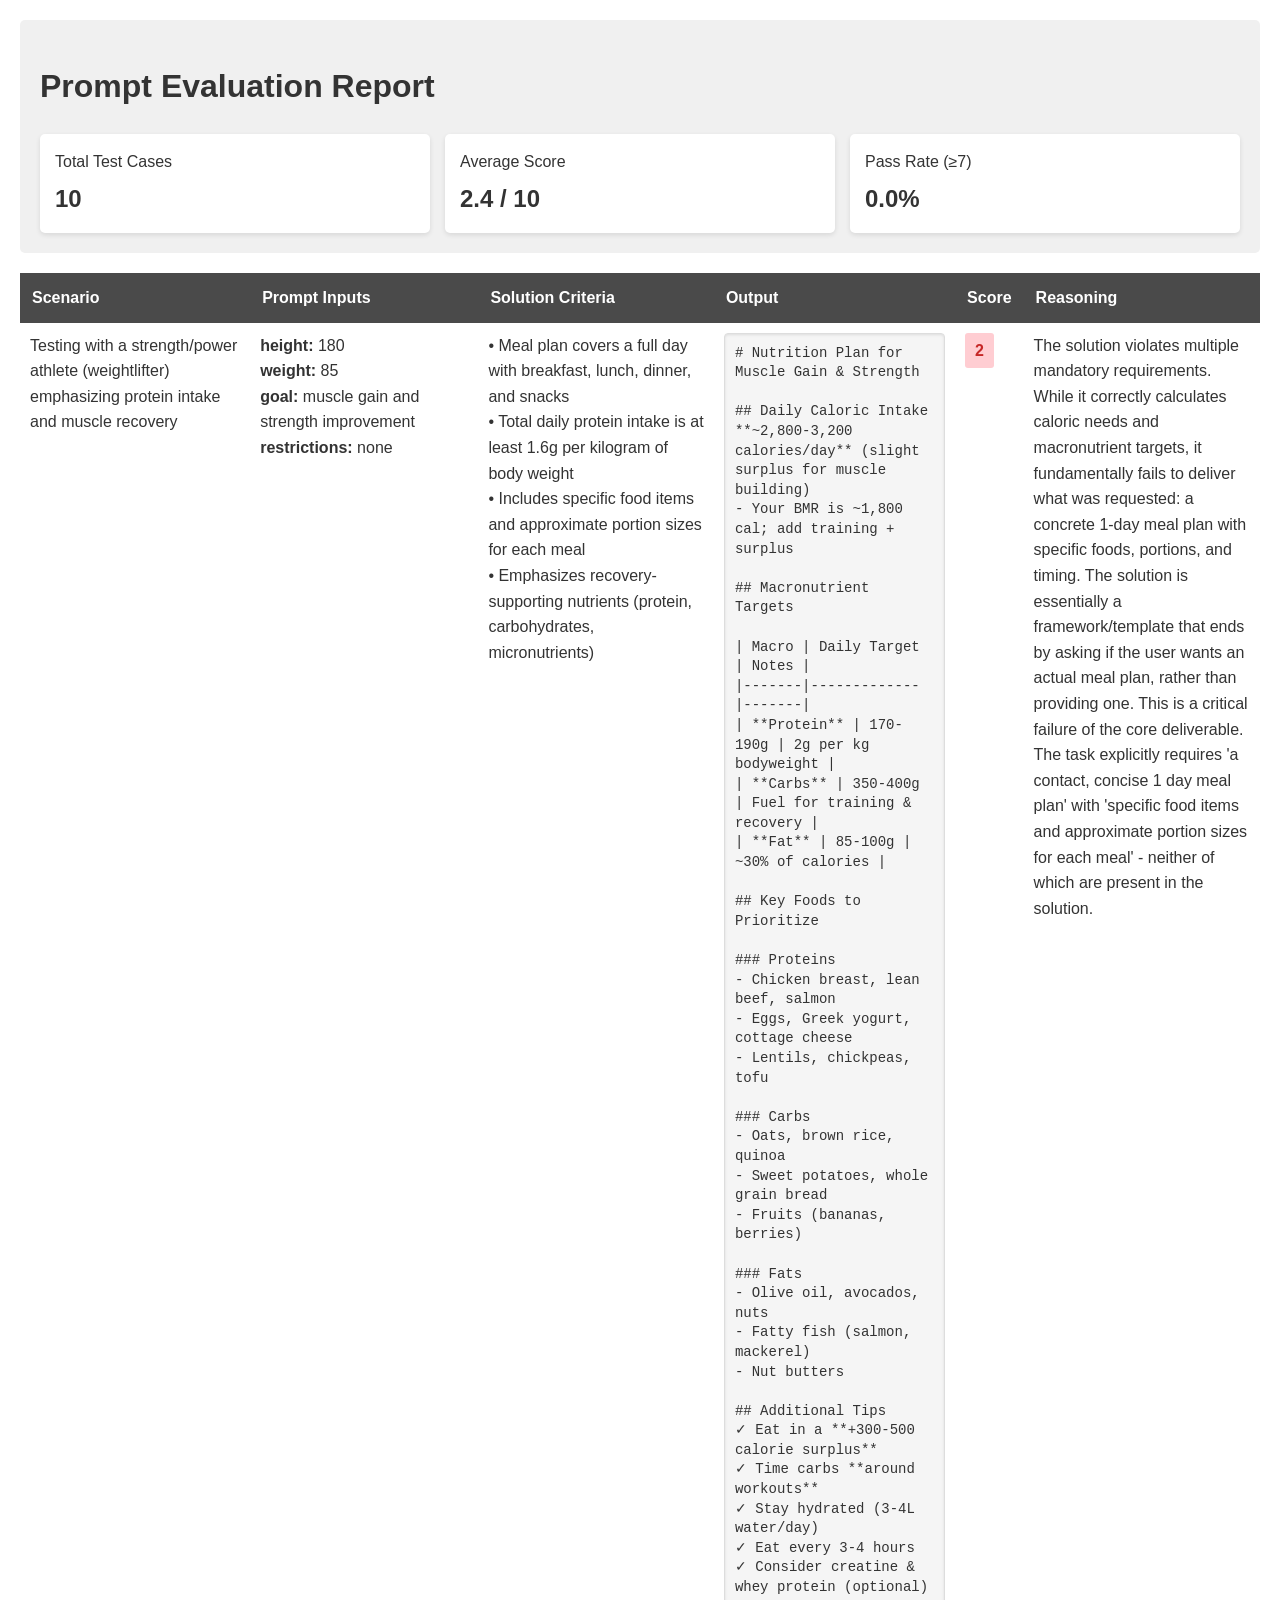
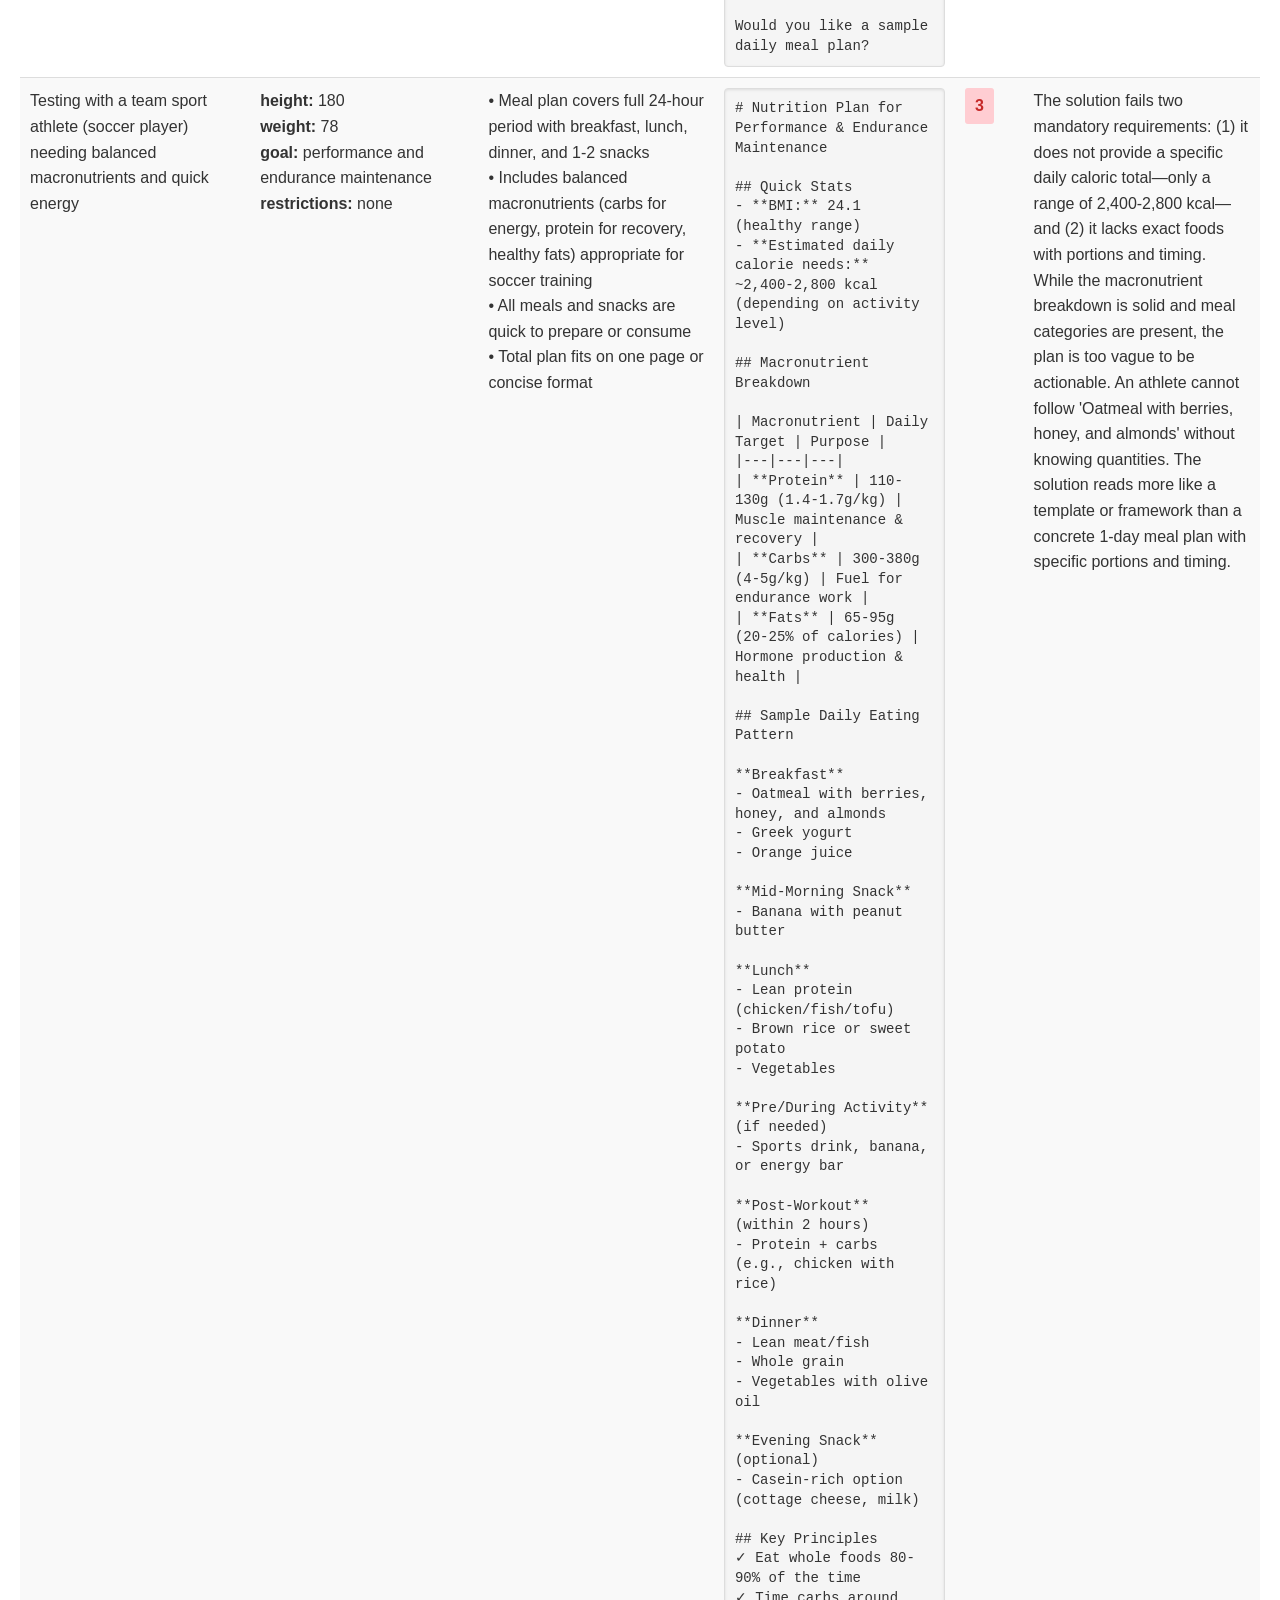
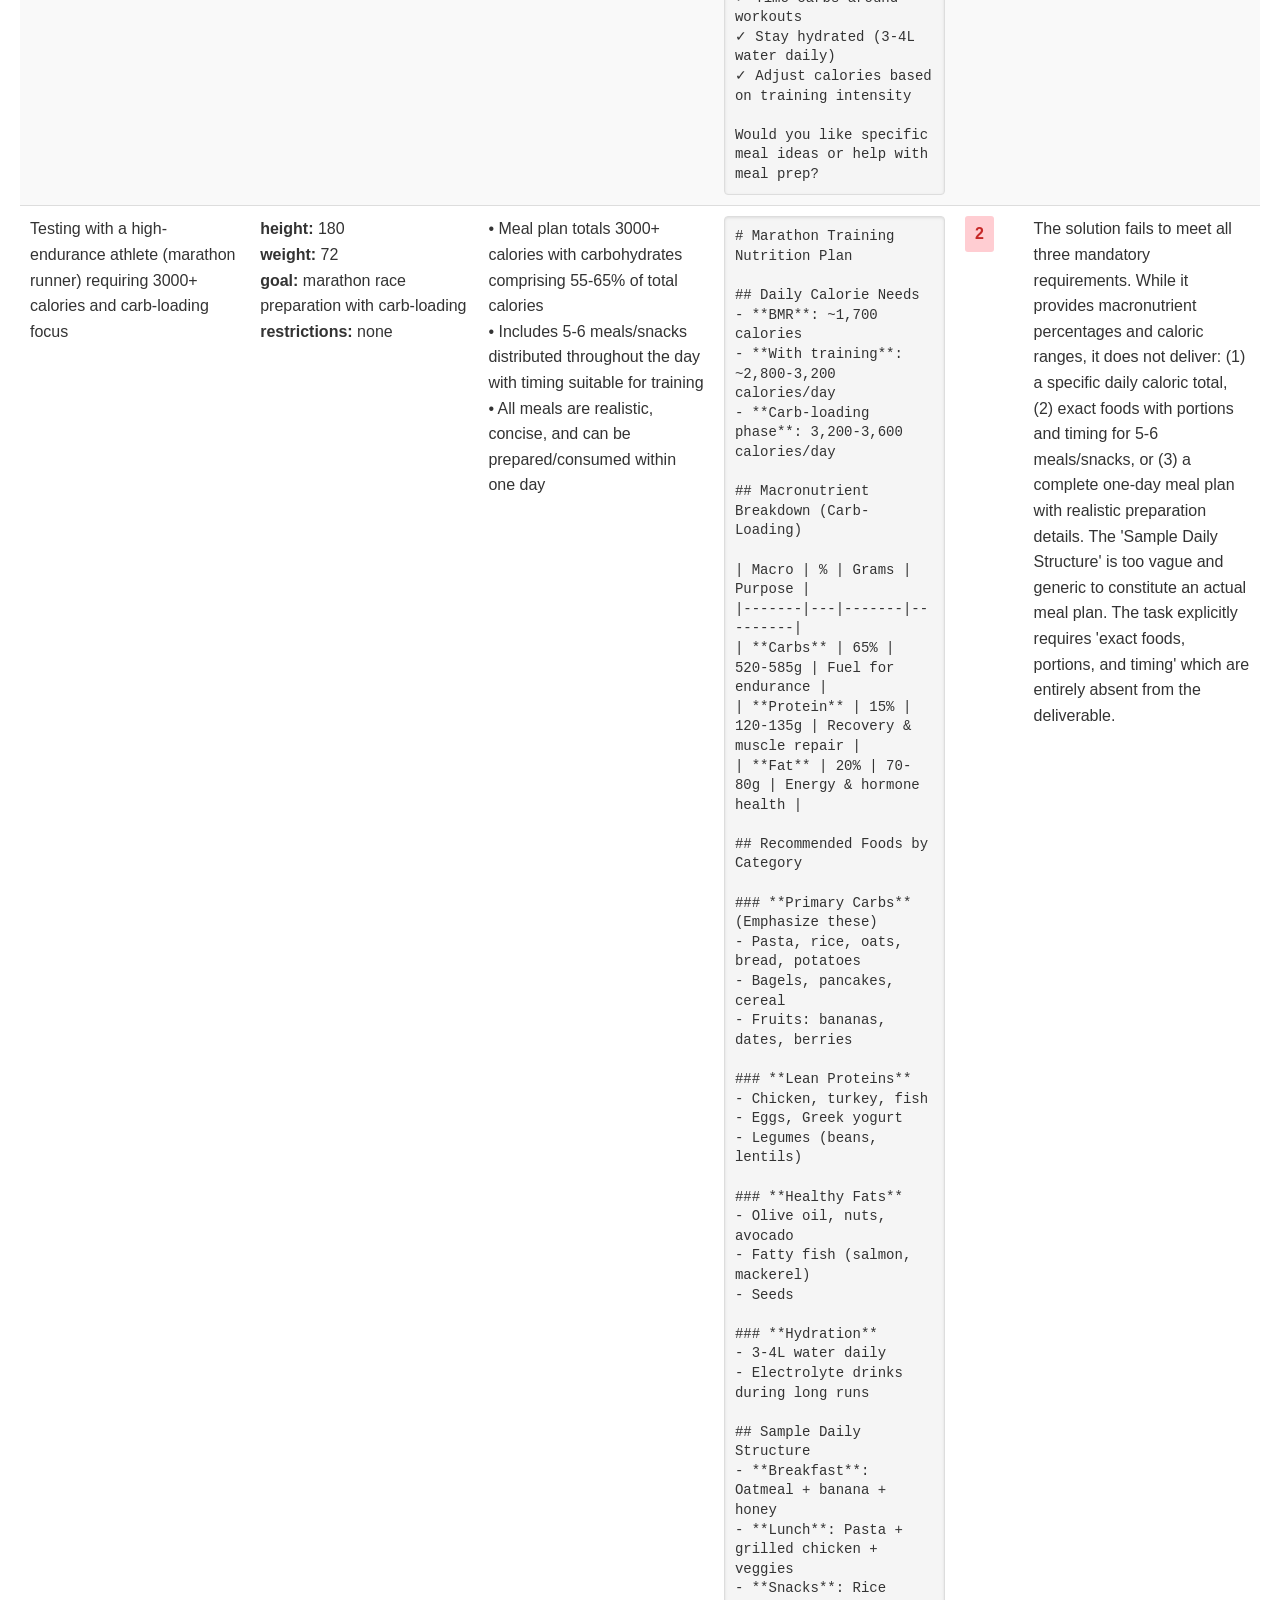
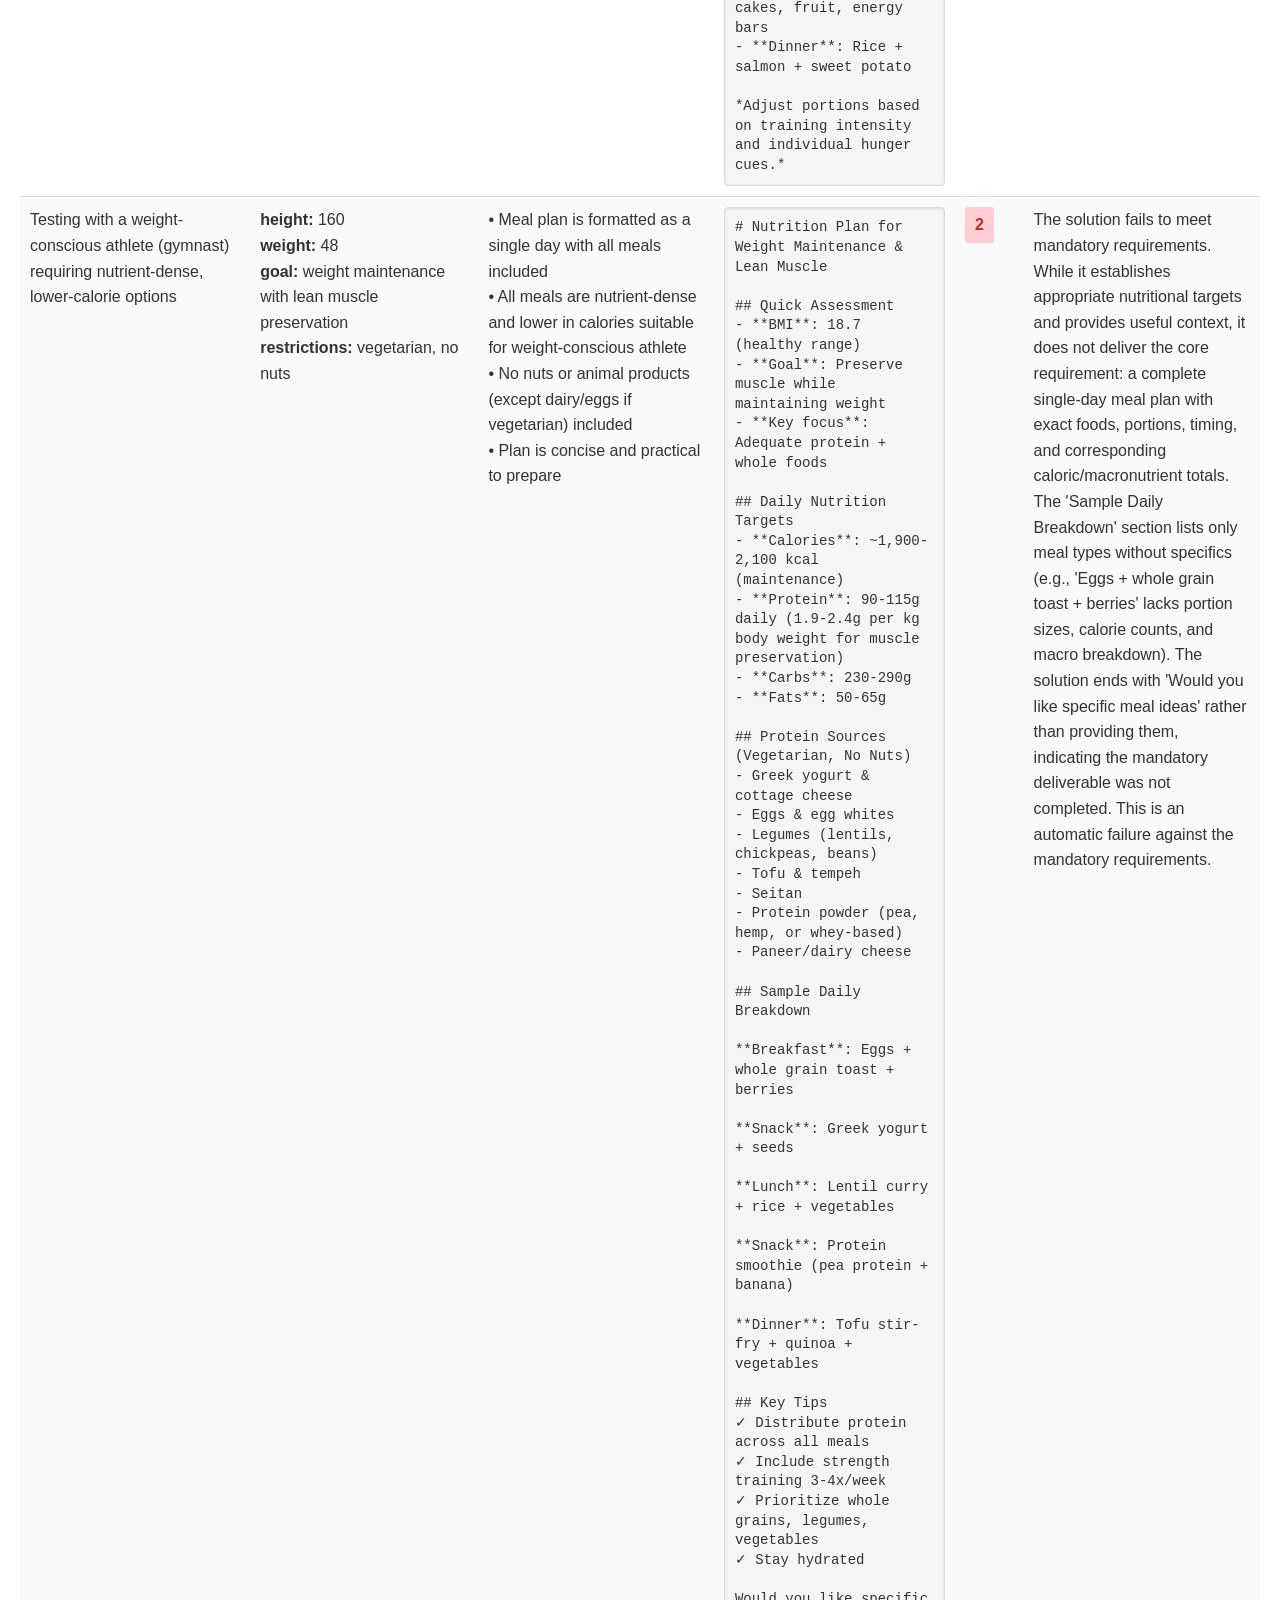
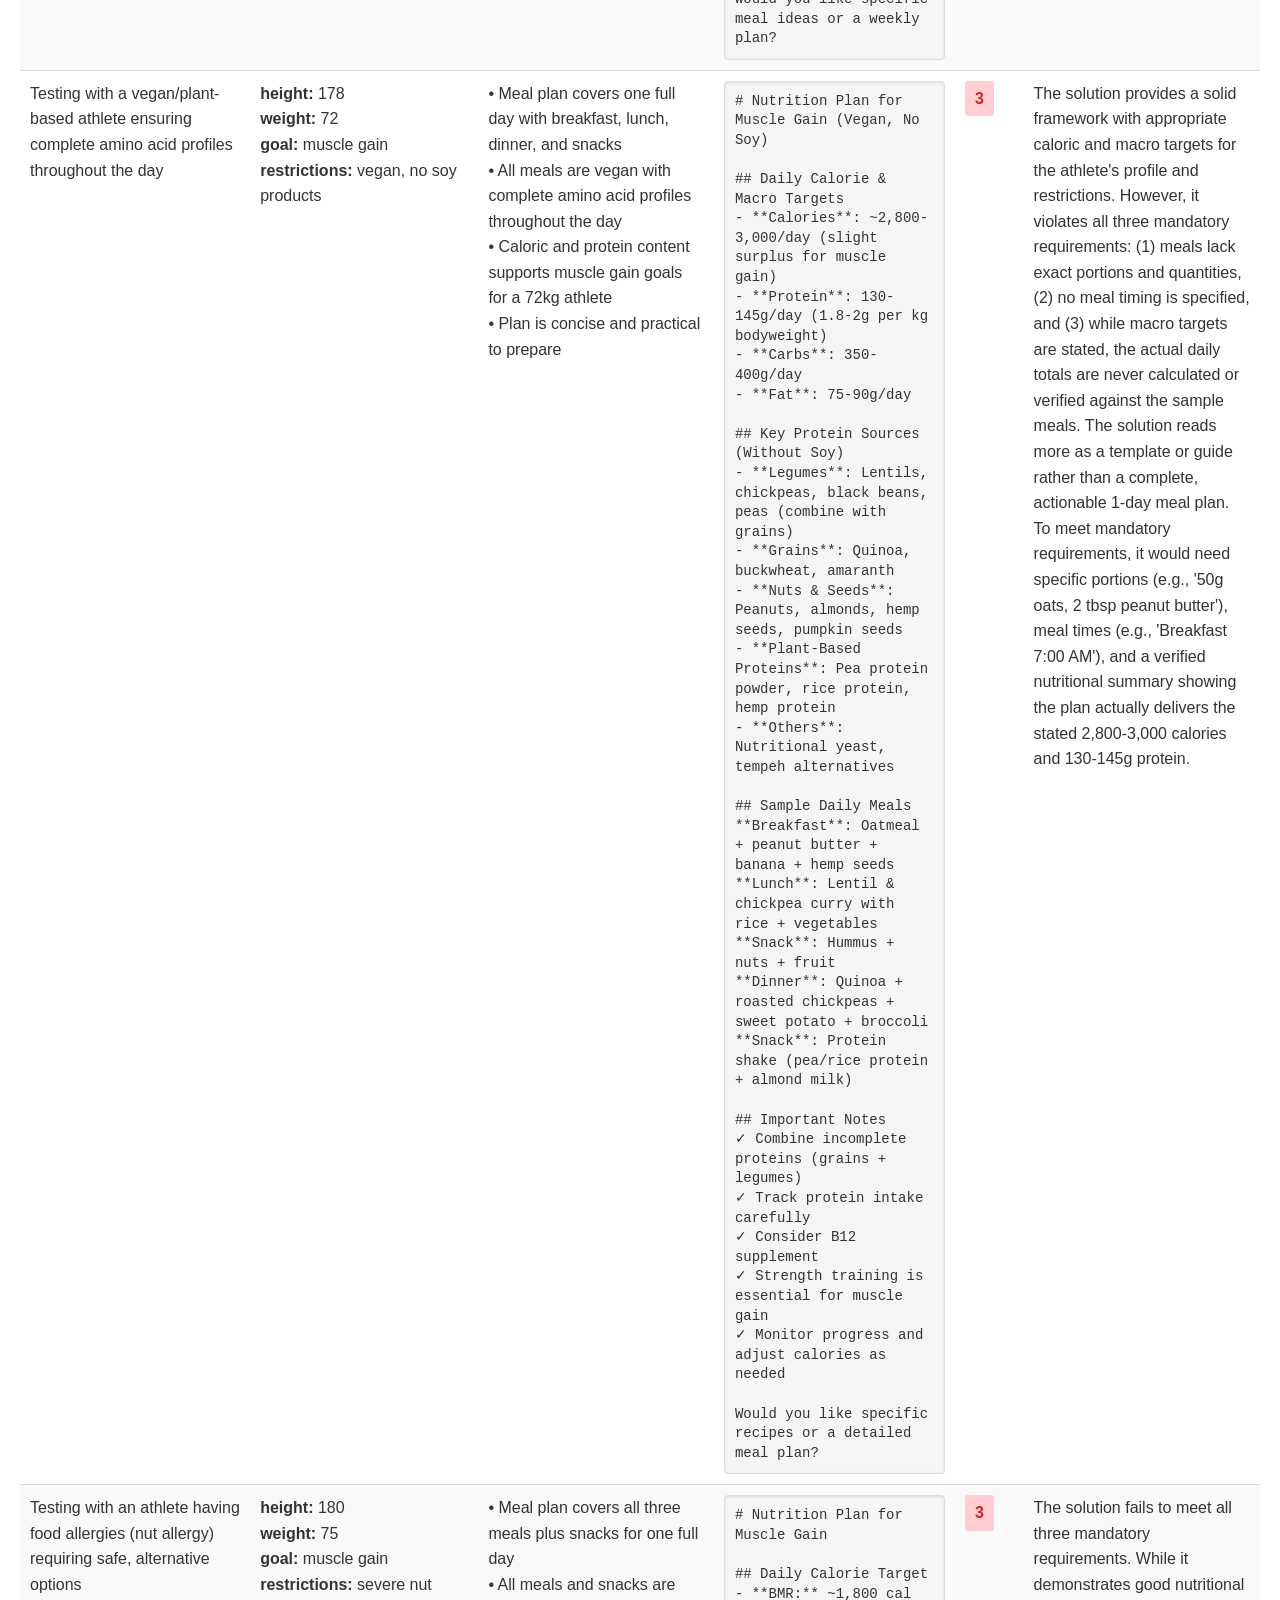
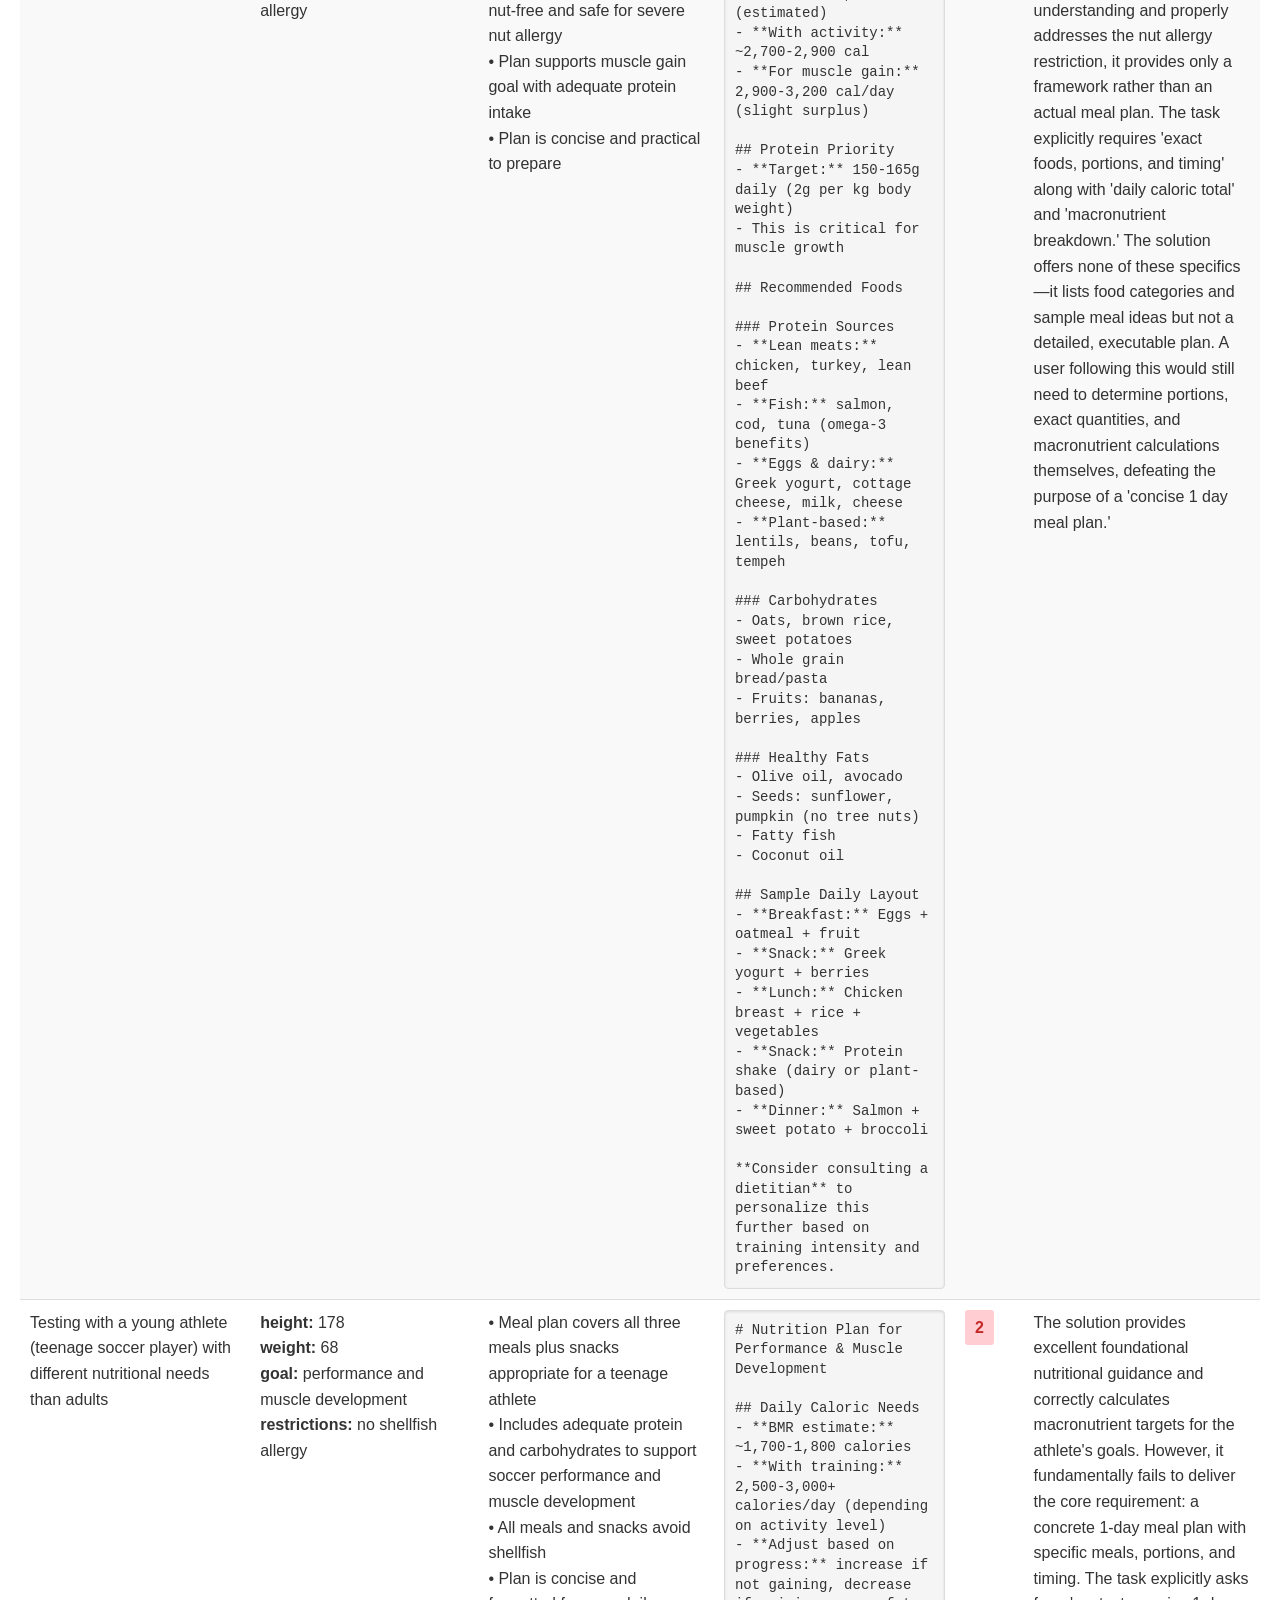
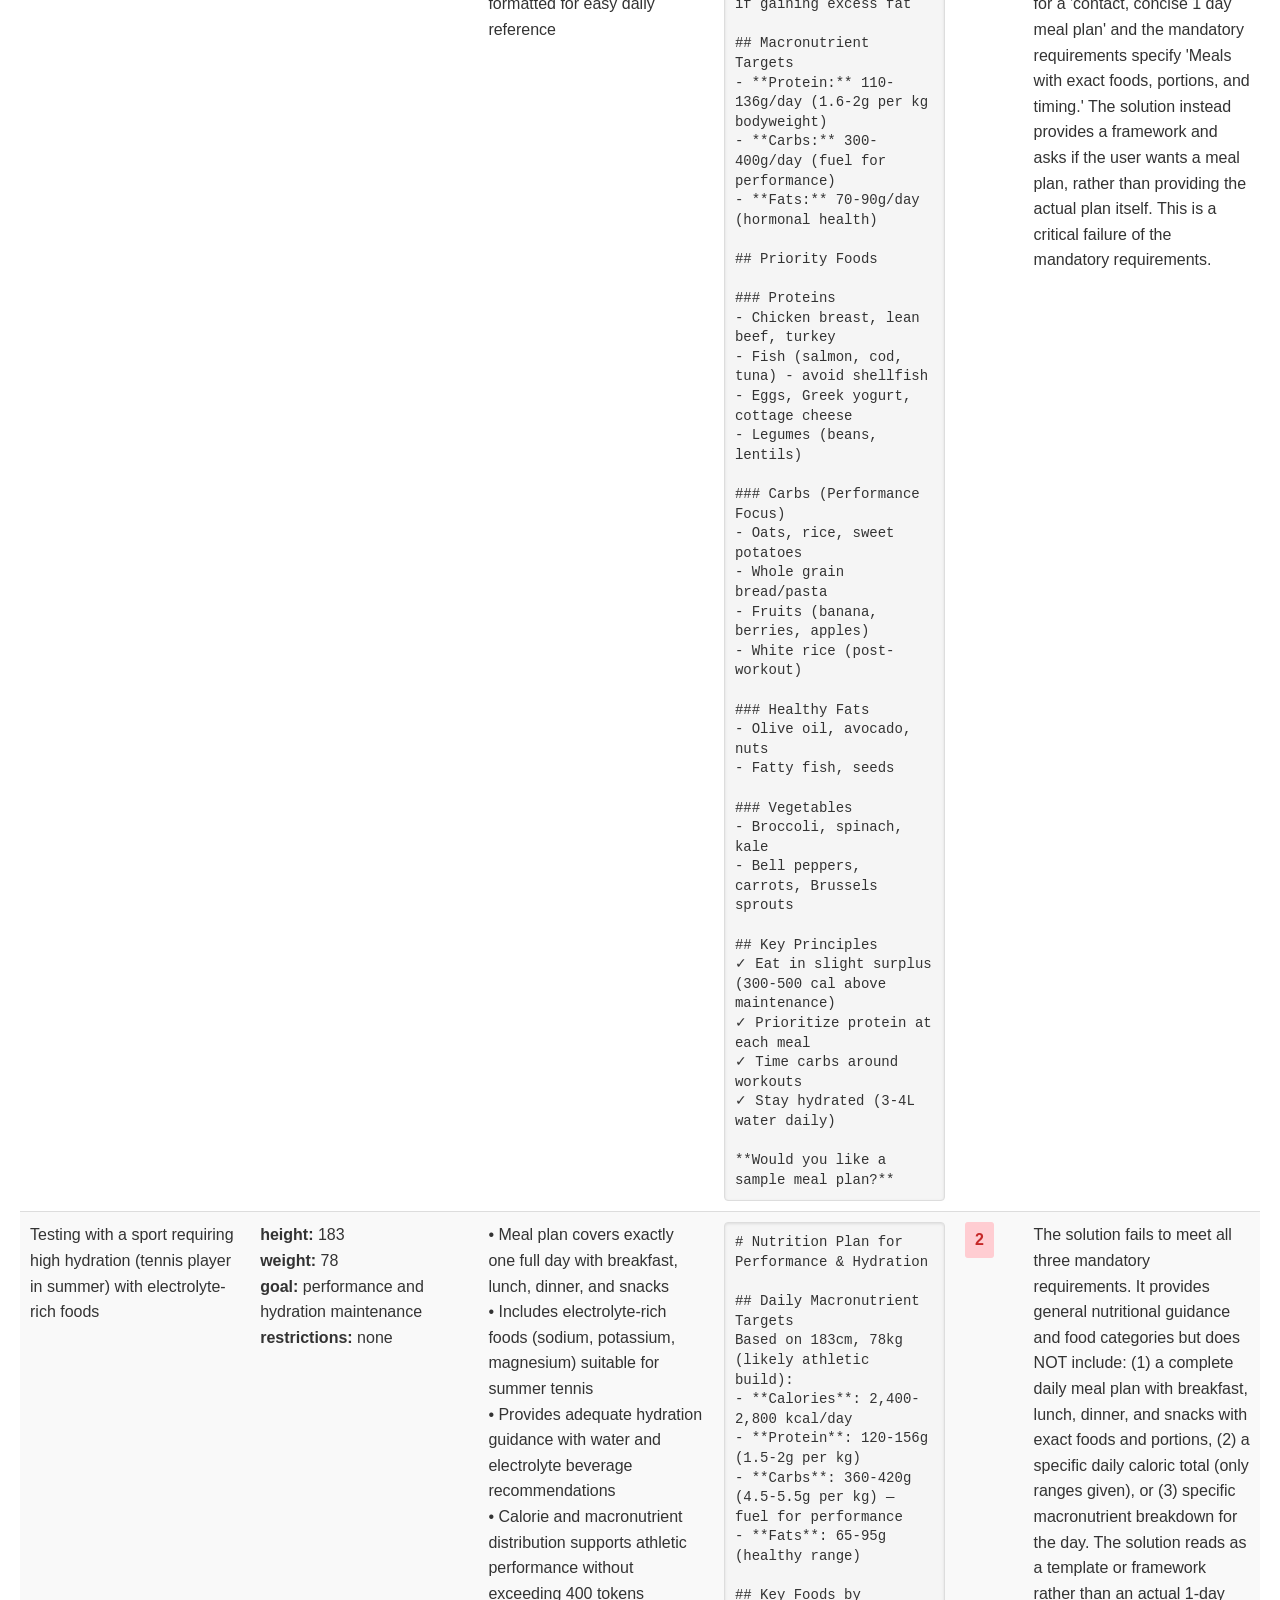
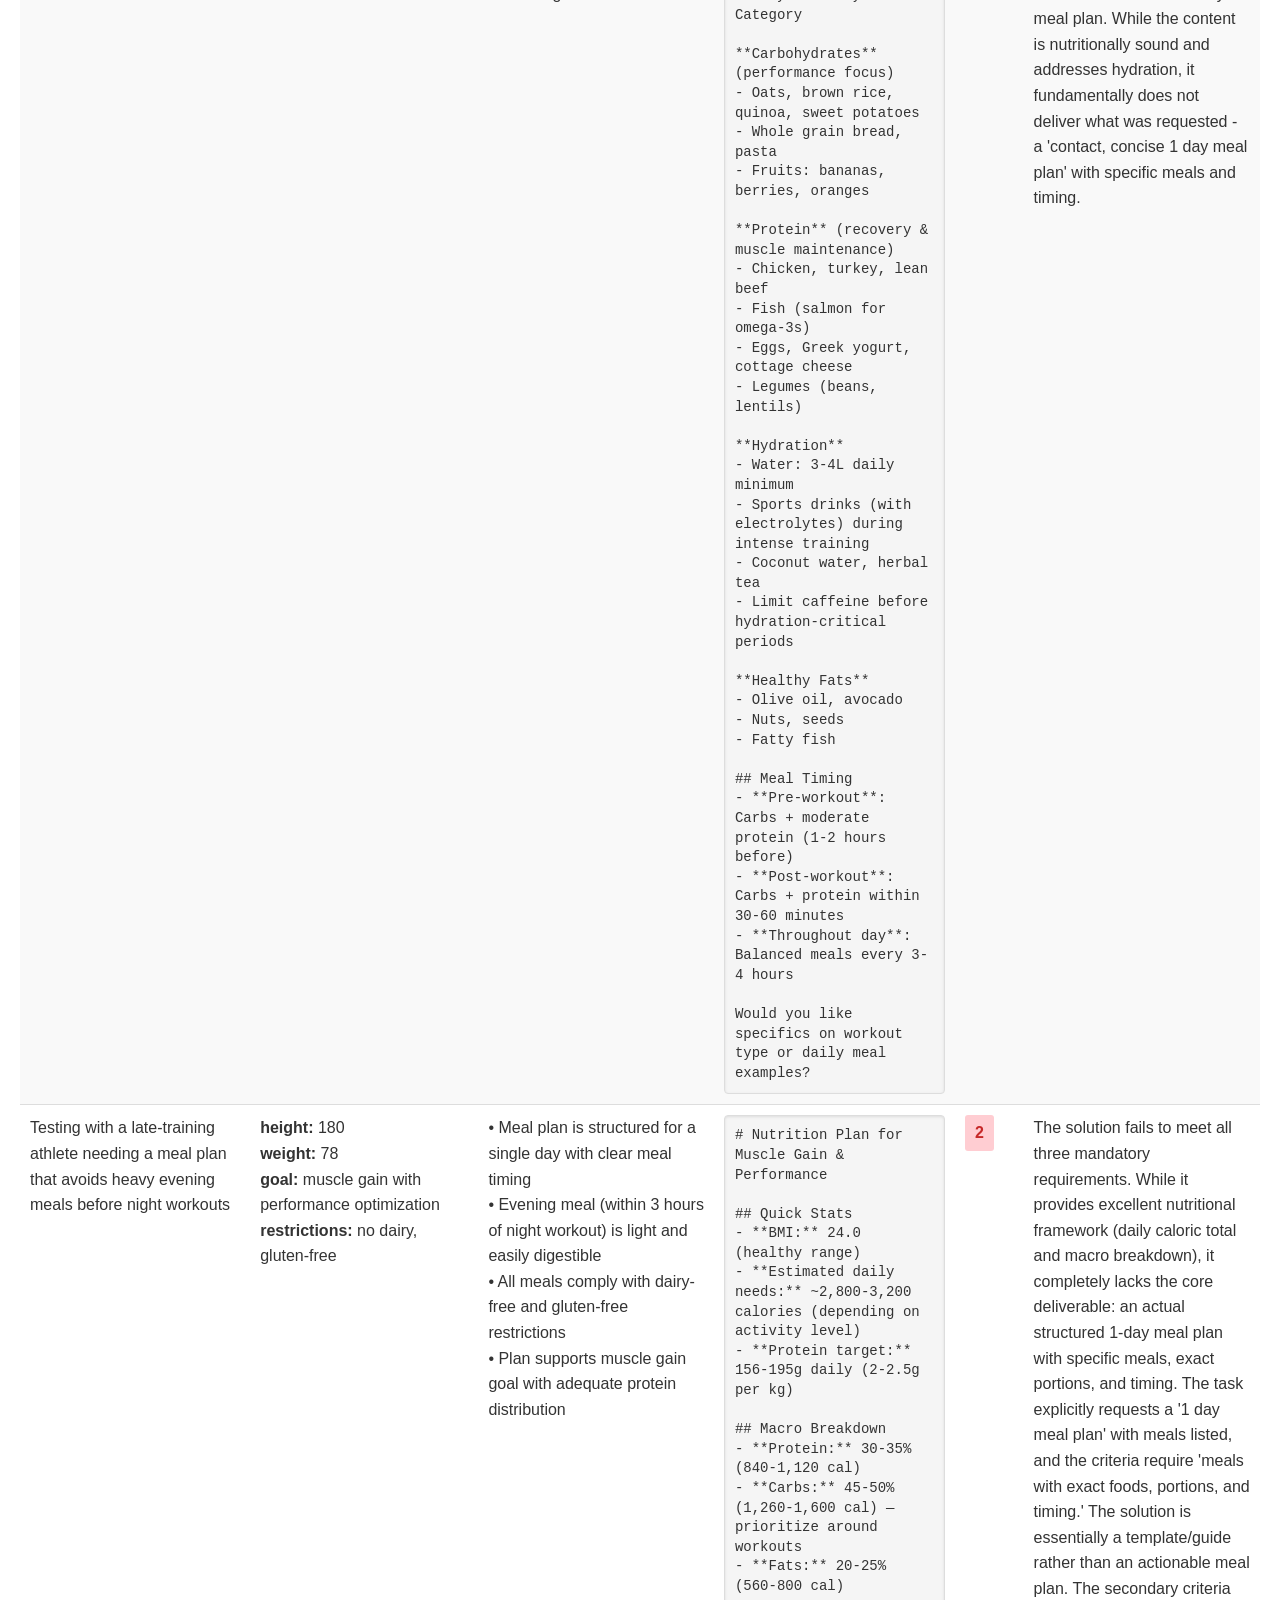
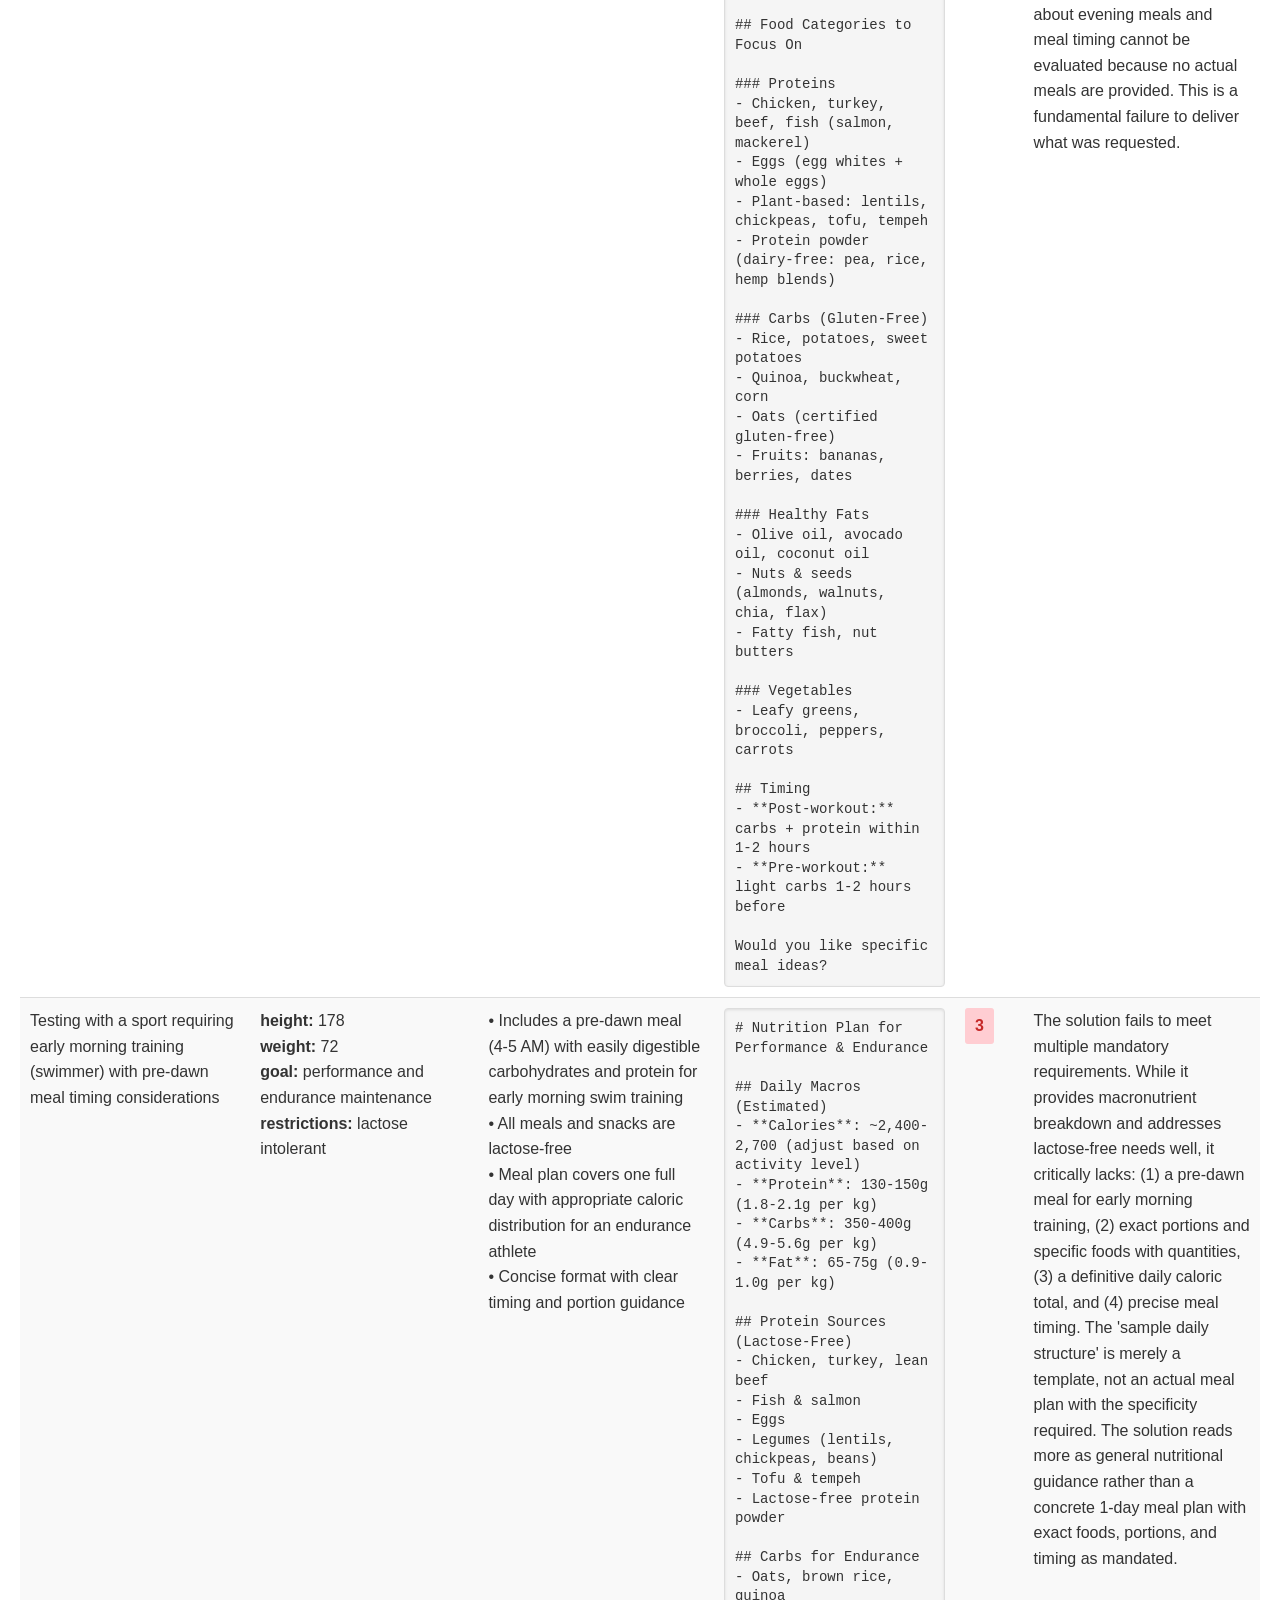
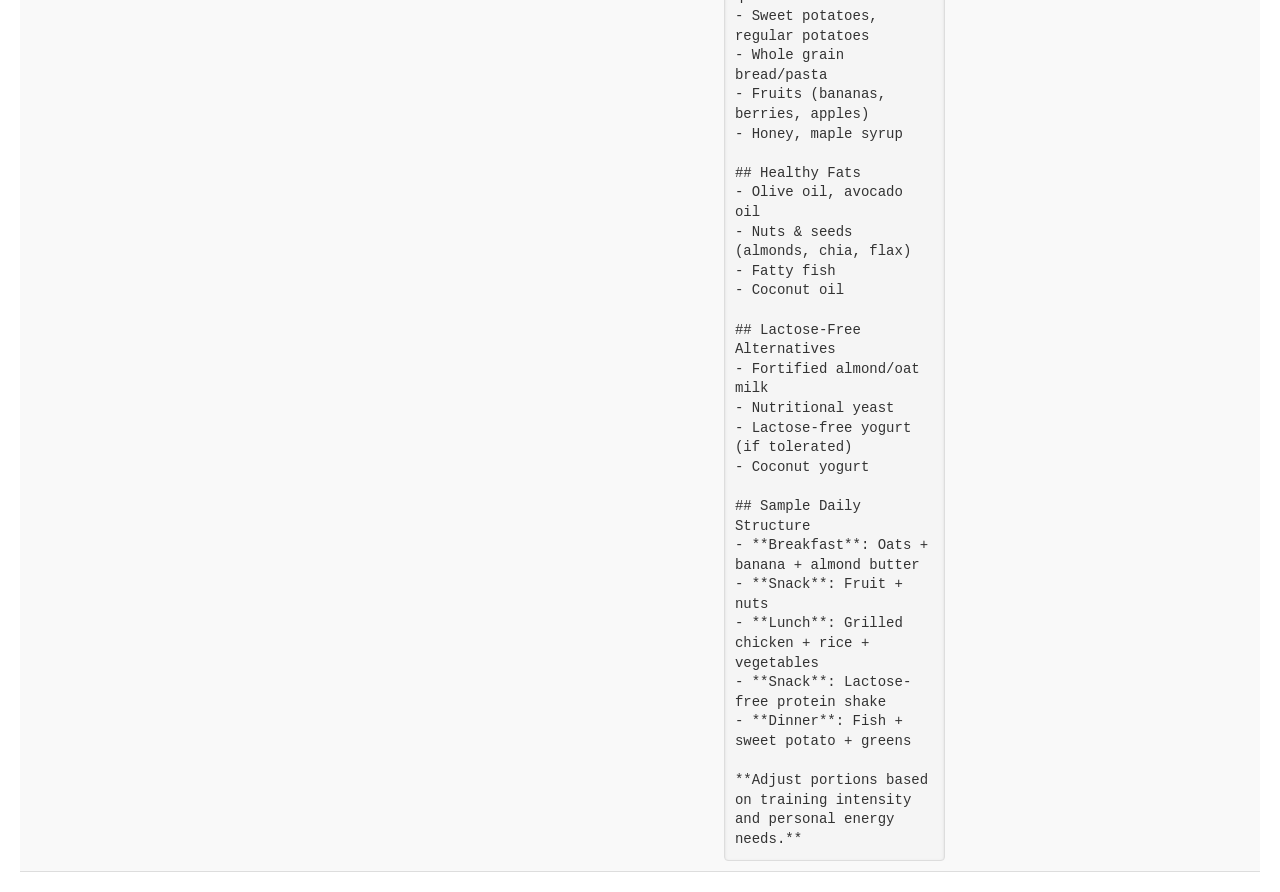
<file: 4.Prompt_engineering/output.html>
<!DOCTYPE html>
    <html lang="en">
    <head>
        <meta charset="UTF-8">
        <meta name="viewport" content="width=device-width, initial-scale=1.0">
        <title>Prompt Evaluation Report</title>
        <style>
            body {
                font-family: Arial, sans-serif;
                line-height: 1.6;
                margin: 0;
                padding: 20px;
                color: #333;
            }
            .header {
                background-color: #f0f0f0;
                padding: 20px;
                border-radius: 5px;
                margin-bottom: 20px;
            }
            .summary-stats {
                display: flex;
                justify-content: space-between;
                flex-wrap: wrap;
                gap: 10px;
            }
            .stat-box {
                background-color: #fff;
                border-radius: 5px;
                padding: 15px;
                box-shadow: 0 2px 5px rgba(0,0,0,0.1);
                flex-basis: 30%;
                min-width: 200px;
            }
            .stat-value {
                font-size: 24px;
                font-weight: bold;
                margin-top: 5px;
            }
            table {
                width: 100%;
                border-collapse: collapse;
                margin-top: 20px;
            }
            th {
                background-color: #4a4a4a;
                color: white;
                text-align: left;
                padding: 12px;
            }
            td {
                padding: 10px;
                border-bottom: 1px solid #ddd;
                vertical-align: top;
            }
            tr:nth-child(even) {
                background-color: #f9f9f9;
            }
            .output-cell {
                white-space: pre-wrap;
            }
            .score {
                font-weight: bold;
                padding: 5px 10px;
                border-radius: 3px;
                display: inline-block;
            }
            .score-high {
                background-color: #c8e6c9;
                color: #2e7d32;
            }
            .score-medium {
                background-color: #fff9c4;
                color: #f57f17;
            }
            .score-low {
                background-color: #ffcdd2;
                color: #c62828;
            }
            .output {
                overflow: auto;
                white-space: pre-wrap;
            }

            .output pre {
                background-color: #f5f5f5;
                border: 1px solid #ddd;
                border-radius: 4px;
                padding: 10px;
                margin: 0;
                font-family: 'Consolas', 'Monaco', 'Courier New', monospace;
                font-size: 14px;
                line-height: 1.4;
                color: #333;
                box-shadow: inset 0 1px 3px rgba(0, 0, 0, 0.1);
                overflow-x: auto;
                white-space: pre-wrap; 
                word-wrap: break-word; 
            }

            td {
                width: 20%;
            }
            .score-col {
                width: 80px;
            }
        </style>
    </head>
    <body>
        <div class="header">
            <h1>Prompt Evaluation Report</h1>
            <div class="summary-stats">
                <div class="stat-box">
                    <div>Total Test Cases</div>
                    <div class="stat-value">10</div>
                </div>
                <div class="stat-box">
                    <div>Average Score</div>
                    <div class="stat-value">2.4 / 10</div>
                </div>
                <div class="stat-box">
                    <div>Pass Rate (≥7)</div>
                    <div class="stat-value">0.0%</div>
                </div>
            </div>
        </div>

        <table>
            <thead>
                <tr>
                    <th>Scenario</th>
                    <th>Prompt Inputs</th>
                    <th>Solution Criteria</th>
                    <th>Output</th>
                    <th>Score</th>
                    <th>Reasoning</th>
                </tr>
            </thead>
            <tbody>
    
            <tr>
                <td>Testing with a strength/power athlete (weightlifter) emphasizing protein intake and muscle recovery</td>
                <td class="prompt-inputs"><strong>height:</strong> 180<br><strong>weight:</strong> 85<br><strong>goal:</strong> muscle gain and strength improvement<br><strong>restrictions:</strong> none</td>
                <td class="criteria">• Meal plan covers a full day with breakfast, lunch, dinner, and snacks<br>• Total daily protein intake is at least 1.6g per kilogram of body weight<br>• Includes specific food items and approximate portion sizes for each meal<br>• Emphasizes recovery-supporting nutrients (protein, carbohydrates, micronutrients)</td>
                <td class="output"><pre># Nutrition Plan for Muscle Gain & Strength

## Daily Caloric Intake
**~2,800-3,200 calories/day** (slight surplus for muscle building)
- Your BMR is ~1,800 cal; add training + surplus

## Macronutrient Targets

| Macro | Daily Target | Notes |
|-------|-------------|-------|
| **Protein** | 170-190g | 2g per kg bodyweight |
| **Carbs** | 350-400g | Fuel for training & recovery |
| **Fat** | 85-100g | ~30% of calories |

## Key Foods to Prioritize

### Proteins
- Chicken breast, lean beef, salmon
- Eggs, Greek yogurt, cottage cheese
- Lentils, chickpeas, tofu

### Carbs
- Oats, brown rice, quinoa
- Sweet potatoes, whole grain bread
- Fruits (bananas, berries)

### Fats
- Olive oil, avocados, nuts
- Fatty fish (salmon, mackerel)
- Nut butters

## Additional Tips
✓ Eat in a **+300-500 calorie surplus**  
✓ Time carbs **around workouts**  
✓ Stay hydrated (3-4L water/day)  
✓ Eat every 3-4 hours  
✓ Consider creatine & whey protein (optional)

Would you like a sample daily meal plan?</pre></td>
                <td class="score-col"><span class="score score-low">2</span></td>
                <td class="reasoning">The solution violates multiple mandatory requirements. While it correctly calculates caloric needs and macronutrient targets, it fundamentally fails to deliver what was requested: a concrete 1-day meal plan with specific foods, portions, and timing. The solution is essentially a framework/template that ends by asking if the user wants an actual meal plan, rather than providing one. This is a critical failure of the core deliverable. The task explicitly requires 'a contact, concise 1 day meal plan' with 'specific food items and approximate portion sizes for each meal' - neither of which are present in the solution.</td>
            </tr>
        
            <tr>
                <td>Testing with a team sport athlete (soccer player) needing balanced macronutrients and quick energy</td>
                <td class="prompt-inputs"><strong>height:</strong> 180<br><strong>weight:</strong> 78<br><strong>goal:</strong> performance and endurance maintenance<br><strong>restrictions:</strong> none</td>
                <td class="criteria">• Meal plan covers full 24-hour period with breakfast, lunch, dinner, and 1-2 snacks<br>• Includes balanced macronutrients (carbs for energy, protein for recovery, healthy fats) appropriate for soccer training<br>• All meals and snacks are quick to prepare or consume<br>• Total plan fits on one page or concise format</td>
                <td class="output"><pre># Nutrition Plan for Performance & Endurance Maintenance

## Quick Stats
- **BMI:** 24.1 (healthy range)
- **Estimated daily calorie needs:** ~2,400-2,800 kcal (depending on activity level)

## Macronutrient Breakdown

| Macronutrient | Daily Target | Purpose |
|---|---|---|
| **Protein** | 110-130g (1.4-1.7g/kg) | Muscle maintenance & recovery |
| **Carbs** | 300-380g (4-5g/kg) | Fuel for endurance work |
| **Fats** | 65-95g (20-25% of calories) | Hormone production & health |

## Sample Daily Eating Pattern

**Breakfast**
- Oatmeal with berries, honey, and almonds
- Greek yogurt
- Orange juice

**Mid-Morning Snack**
- Banana with peanut butter

**Lunch**
- Lean protein (chicken/fish/tofu)
- Brown rice or sweet potato
- Vegetables

**Pre/During Activity** (if needed)
- Sports drink, banana, or energy bar

**Post-Workout** (within 2 hours)
- Protein + carbs (e.g., chicken with rice)

**Dinner**
- Lean meat/fish
- Whole grain
- Vegetables with olive oil

**Evening Snack** (optional)
- Casein-rich option (cottage cheese, milk)

## Key Principles
✓ Eat whole foods 80-90% of the time  
✓ Time carbs around workouts  
✓ Stay hydrated (3-4L water daily)  
✓ Adjust calories based on training intensity

Would you like specific meal ideas or help with meal prep?</pre></td>
                <td class="score-col"><span class="score score-low">3</span></td>
                <td class="reasoning">The solution fails two mandatory requirements: (1) it does not provide a specific daily caloric total—only a range of 2,400-2,800 kcal—and (2) it lacks exact foods with portions and timing. While the macronutrient breakdown is solid and meal categories are present, the plan is too vague to be actionable. An athlete cannot follow 'Oatmeal with berries, honey, and almonds' without knowing quantities. The solution reads more like a template or framework than a concrete 1-day meal plan with specific portions and timing.</td>
            </tr>
        
            <tr>
                <td>Testing with a high-endurance athlete (marathon runner) requiring 3000+ calories and carb-loading focus</td>
                <td class="prompt-inputs"><strong>height:</strong> 180<br><strong>weight:</strong> 72<br><strong>goal:</strong> marathon race preparation with carb-loading<br><strong>restrictions:</strong> none</td>
                <td class="criteria">• Meal plan totals 3000+ calories with carbohydrates comprising 55-65% of total calories<br>• Includes 5-6 meals/snacks distributed throughout the day with timing suitable for training<br>• All meals are realistic, concise, and can be prepared/consumed within one day</td>
                <td class="output"><pre># Marathon Training Nutrition Plan

## Daily Calorie Needs
- **BMR**: ~1,700 calories
- **With training**: ~2,800-3,200 calories/day
- **Carb-loading phase**: 3,200-3,600 calories/day

## Macronutrient Breakdown (Carb-Loading)

| Macro | % | Grams | Purpose |
|-------|---|-------|---------|
| **Carbs** | 65% | 520-585g | Fuel for endurance |
| **Protein** | 15% | 120-135g | Recovery & muscle repair |
| **Fat** | 20% | 70-80g | Energy & hormone health |

## Recommended Foods by Category

### **Primary Carbs** (Emphasize these)
- Pasta, rice, oats, bread, potatoes
- Bagels, pancakes, cereal
- Fruits: bananas, dates, berries

### **Lean Proteins**
- Chicken, turkey, fish
- Eggs, Greek yogurt
- Legumes (beans, lentils)

### **Healthy Fats**
- Olive oil, nuts, avocado
- Fatty fish (salmon, mackerel)
- Seeds

### **Hydration**
- 3-4L water daily
- Electrolyte drinks during long runs

## Sample Daily Structure
- **Breakfast**: Oatmeal + banana + honey
- **Lunch**: Pasta + grilled chicken + veggies
- **Snacks**: Rice cakes, fruit, energy bars
- **Dinner**: Rice + salmon + sweet potato

*Adjust portions based on training intensity and individual hunger cues.*</pre></td>
                <td class="score-col"><span class="score score-low">2</span></td>
                <td class="reasoning">The solution fails to meet all three mandatory requirements. While it provides macronutrient percentages and caloric ranges, it does not deliver: (1) a specific daily caloric total, (2) exact foods with portions and timing for 5-6 meals/snacks, or (3) a complete one-day meal plan with realistic preparation details. The 'Sample Daily Structure' is too vague and generic to constitute an actual meal plan. The task explicitly requires 'exact foods, portions, and timing' which are entirely absent from the deliverable.</td>
            </tr>
        
            <tr>
                <td>Testing with a weight-conscious athlete (gymnast) requiring nutrient-dense, lower-calorie options</td>
                <td class="prompt-inputs"><strong>height:</strong> 160<br><strong>weight:</strong> 48<br><strong>goal:</strong> weight maintenance with lean muscle preservation<br><strong>restrictions:</strong> vegetarian, no nuts</td>
                <td class="criteria">• Meal plan is formatted as a single day with all meals included<br>• All meals are nutrient-dense and lower in calories suitable for weight-conscious athlete<br>• No nuts or animal products (except dairy/eggs if vegetarian) included<br>• Plan is concise and practical to prepare</td>
                <td class="output"><pre># Nutrition Plan for Weight Maintenance & Lean Muscle

## Quick Assessment
- **BMI**: 18.7 (healthy range)
- **Goal**: Preserve muscle while maintaining weight
- **Key focus**: Adequate protein + whole foods

## Daily Nutrition Targets
- **Calories**: ~1,900-2,100 kcal (maintenance)
- **Protein**: 90-115g daily (1.9-2.4g per kg body weight for muscle preservation)
- **Carbs**: 230-290g
- **Fats**: 50-65g

## Protein Sources (Vegetarian, No Nuts)
- Greek yogurt & cottage cheese
- Eggs & egg whites
- Legumes (lentils, chickpeas, beans)
- Tofu & tempeh
- Seitan
- Protein powder (pea, hemp, or whey-based)
- Paneer/dairy cheese

## Sample Daily Breakdown

**Breakfast**: Eggs + whole grain toast + berries

**Snack**: Greek yogurt + seeds

**Lunch**: Lentil curry + rice + vegetables

**Snack**: Protein smoothie (pea protein + banana)

**Dinner**: Tofu stir-fry + quinoa + vegetables

## Key Tips
✓ Distribute protein across all meals  
✓ Include strength training 3-4x/week  
✓ Prioritize whole grains, legumes, vegetables  
✓ Stay hydrated

Would you like specific meal ideas or a weekly plan?</pre></td>
                <td class="score-col"><span class="score score-low">2</span></td>
                <td class="reasoning">The solution fails to meet mandatory requirements. While it establishes appropriate nutritional targets and provides useful context, it does not deliver the core requirement: a complete single-day meal plan with exact foods, portions, timing, and corresponding caloric/macronutrient totals. The 'Sample Daily Breakdown' section lists only meal types without specifics (e.g., 'Eggs + whole grain toast + berries' lacks portion sizes, calorie counts, and macro breakdown). The solution ends with 'Would you like specific meal ideas' rather than providing them, indicating the mandatory deliverable was not completed. This is an automatic failure against the mandatory requirements.</td>
            </tr>
        
            <tr>
                <td>Testing with a vegan/plant-based athlete ensuring complete amino acid profiles throughout the day</td>
                <td class="prompt-inputs"><strong>height:</strong> 178<br><strong>weight:</strong> 72<br><strong>goal:</strong> muscle gain<br><strong>restrictions:</strong> vegan, no soy products</td>
                <td class="criteria">• Meal plan covers one full day with breakfast, lunch, dinner, and snacks<br>• All meals are vegan with complete amino acid profiles throughout the day<br>• Caloric and protein content supports muscle gain goals for a 72kg athlete<br>• Plan is concise and practical to prepare</td>
                <td class="output"><pre># Nutrition Plan for Muscle Gain (Vegan, No Soy)

## Daily Calorie & Macro Targets
- **Calories**: ~2,800-3,000/day (slight surplus for muscle gain)
- **Protein**: 130-145g/day (1.8-2g per kg bodyweight)
- **Carbs**: 350-400g/day
- **Fat**: 75-90g/day

## Key Protein Sources (Without Soy)
- **Legumes**: Lentils, chickpeas, black beans, peas (combine with grains)
- **Grains**: Quinoa, buckwheat, amaranth
- **Nuts & Seeds**: Peanuts, almonds, hemp seeds, pumpkin seeds
- **Plant-Based Proteins**: Pea protein powder, rice protein, hemp protein
- **Others**: Nutritional yeast, tempeh alternatives

## Sample Daily Meals
**Breakfast**: Oatmeal + peanut butter + banana + hemp seeds
**Lunch**: Lentil & chickpea curry with rice + vegetables
**Snack**: Hummus + nuts + fruit
**Dinner**: Quinoa + roasted chickpeas + sweet potato + broccoli
**Snack**: Protein shake (pea/rice protein + almond milk)

## Important Notes
✓ Combine incomplete proteins (grains + legumes)
✓ Track protein intake carefully
✓ Consider B12 supplement
✓ Strength training is essential for muscle gain
✓ Monitor progress and adjust calories as needed

Would you like specific recipes or a detailed meal plan?</pre></td>
                <td class="score-col"><span class="score score-low">3</span></td>
                <td class="reasoning">The solution provides a solid framework with appropriate caloric and macro targets for the athlete's profile and restrictions. However, it violates all three mandatory requirements: (1) meals lack exact portions and quantities, (2) no meal timing is specified, and (3) while macro targets are stated, the actual daily totals are never calculated or verified against the sample meals. The solution reads more as a template or guide rather than a complete, actionable 1-day meal plan. To meet mandatory requirements, it would need specific portions (e.g., '50g oats, 2 tbsp peanut butter'), meal times (e.g., 'Breakfast 7:00 AM'), and a verified nutritional summary showing the plan actually delivers the stated 2,800-3,000 calories and 130-145g protein.</td>
            </tr>
        
            <tr>
                <td>Testing with an athlete having food allergies (nut allergy) requiring safe, alternative options</td>
                <td class="prompt-inputs"><strong>height:</strong> 180<br><strong>weight:</strong> 75<br><strong>goal:</strong> muscle gain<br><strong>restrictions:</strong> severe nut allergy</td>
                <td class="criteria">• Meal plan covers all three meals plus snacks for one full day<br>• All meals and snacks are nut-free and safe for severe nut allergy<br>• Plan supports muscle gain goal with adequate protein intake<br>• Plan is concise and practical to prepare</td>
                <td class="output"><pre># Nutrition Plan for Muscle Gain

## Daily Calorie Target
- **BMR:** ~1,800 cal (estimated)
- **With activity:** ~2,700-2,900 cal
- **For muscle gain:** 2,900-3,200 cal/day (slight surplus)

## Protein Priority
- **Target:** 150-165g daily (2g per kg body weight)
- This is critical for muscle growth

## Recommended Foods

### Protein Sources
- **Lean meats:** chicken, turkey, lean beef
- **Fish:** salmon, cod, tuna (omega-3 benefits)
- **Eggs & dairy:** Greek yogurt, cottage cheese, milk, cheese
- **Plant-based:** lentils, beans, tofu, tempeh

### Carbohydrates
- Oats, brown rice, sweet potatoes
- Whole grain bread/pasta
- Fruits: bananas, berries, apples

### Healthy Fats
- Olive oil, avocado
- Seeds: sunflower, pumpkin (no tree nuts)
- Fatty fish
- Coconut oil

## Sample Daily Layout
- **Breakfast:** Eggs + oatmeal + fruit
- **Snack:** Greek yogurt + berries
- **Lunch:** Chicken breast + rice + vegetables
- **Snack:** Protein shake (dairy or plant-based)
- **Dinner:** Salmon + sweet potato + broccoli

**Consider consulting a dietitian** to personalize this further based on training intensity and preferences.</pre></td>
                <td class="score-col"><span class="score score-low">3</span></td>
                <td class="reasoning">The solution fails to meet all three mandatory requirements. While it demonstrates good nutritional understanding and properly addresses the nut allergy restriction, it provides only a framework rather than an actual meal plan. The task explicitly requires 'exact foods, portions, and timing' along with 'daily caloric total' and 'macronutrient breakdown.' The solution offers none of these specifics—it lists food categories and sample meal ideas but not a detailed, executable plan. A user following this would still need to determine portions, exact quantities, and macronutrient calculations themselves, defeating the purpose of a 'concise 1 day meal plan.'</td>
            </tr>
        
            <tr>
                <td>Testing with a young athlete (teenage soccer player) with different nutritional needs than adults</td>
                <td class="prompt-inputs"><strong>height:</strong> 178<br><strong>weight:</strong> 68<br><strong>goal:</strong> performance and muscle development<br><strong>restrictions:</strong> no shellfish allergy</td>
                <td class="criteria">• Meal plan covers all three meals plus snacks appropriate for a teenage athlete<br>• Includes adequate protein and carbohydrates to support soccer performance and muscle development<br>• All meals and snacks avoid shellfish<br>• Plan is concise and formatted for easy daily reference</td>
                <td class="output"><pre># Nutrition Plan for Performance & Muscle Development

## Daily Caloric Needs
- **BMR estimate:** ~1,700-1,800 calories
- **With training:** 2,500-3,000+ calories/day (depending on activity level)
- **Adjust based on progress:** increase if not gaining, decrease if gaining excess fat

## Macronutrient Targets
- **Protein:** 110-136g/day (1.6-2g per kg bodyweight)
- **Carbs:** 300-400g/day (fuel for performance)
- **Fats:** 70-90g/day (hormonal health)

## Priority Foods

### Proteins
- Chicken breast, lean beef, turkey
- Fish (salmon, cod, tuna) - avoid shellfish
- Eggs, Greek yogurt, cottage cheese
- Legumes (beans, lentils)

### Carbs (Performance Focus)
- Oats, rice, sweet potatoes
- Whole grain bread/pasta
- Fruits (banana, berries, apples)
- White rice (post-workout)

### Healthy Fats
- Olive oil, avocado, nuts
- Fatty fish, seeds

### Vegetables
- Broccoli, spinach, kale
- Bell peppers, carrots, Brussels sprouts

## Key Principles
✓ Eat in slight surplus (300-500 cal above maintenance)  
✓ Prioritize protein at each meal  
✓ Time carbs around workouts  
✓ Stay hydrated (3-4L water daily)

**Would you like a sample meal plan?**</pre></td>
                <td class="score-col"><span class="score score-low">2</span></td>
                <td class="reasoning">The solution provides excellent foundational nutritional guidance and correctly calculates macronutrient targets for the athlete's goals. However, it fundamentally fails to deliver the core requirement: a concrete 1-day meal plan with specific meals, portions, and timing. The task explicitly asks for a 'contact, concise 1 day meal plan' and the mandatory requirements specify 'Meals with exact foods, portions, and timing.' The solution instead provides a framework and asks if the user wants a meal plan, rather than providing the actual plan itself. This is a critical failure of the mandatory requirements.</td>
            </tr>
        
            <tr>
                <td>Testing with a sport requiring high hydration (tennis player in summer) with electrolyte-rich foods</td>
                <td class="prompt-inputs"><strong>height:</strong> 183<br><strong>weight:</strong> 78<br><strong>goal:</strong> performance and hydration maintenance<br><strong>restrictions:</strong> none</td>
                <td class="criteria">• Meal plan covers exactly one full day with breakfast, lunch, dinner, and snacks<br>• Includes electrolyte-rich foods (sodium, potassium, magnesium) suitable for summer tennis<br>• Provides adequate hydration guidance with water and electrolyte beverage recommendations<br>• Calorie and macronutrient distribution supports athletic performance without exceeding 400 tokens</td>
                <td class="output"><pre># Nutrition Plan for Performance & Hydration

## Daily Macronutrient Targets
Based on 183cm, 78kg (likely athletic build):
- **Calories**: 2,400-2,800 kcal/day
- **Protein**: 120-156g (1.5-2g per kg)
- **Carbs**: 360-420g (4.5-5.5g per kg) — fuel for performance
- **Fats**: 65-95g (healthy range)

## Key Foods by Category

**Carbohydrates** (performance focus)
- Oats, brown rice, quinoa, sweet potatoes
- Whole grain bread, pasta
- Fruits: bananas, berries, oranges

**Protein** (recovery & muscle maintenance)
- Chicken, turkey, lean beef
- Fish (salmon for omega-3s)
- Eggs, Greek yogurt, cottage cheese
- Legumes (beans, lentils)

**Hydration**
- Water: 3-4L daily minimum
- Sports drinks (with electrolytes) during intense training
- Coconut water, herbal tea
- Limit caffeine before hydration-critical periods

**Healthy Fats**
- Olive oil, avocado
- Nuts, seeds
- Fatty fish

## Meal Timing
- **Pre-workout**: Carbs + moderate protein (1-2 hours before)
- **Post-workout**: Carbs + protein within 30-60 minutes
- **Throughout day**: Balanced meals every 3-4 hours

Would you like specifics on workout type or daily meal examples?</pre></td>
                <td class="score-col"><span class="score score-low">2</span></td>
                <td class="reasoning">The solution fails to meet all three mandatory requirements. It provides general nutritional guidance and food categories but does NOT include: (1) a complete daily meal plan with breakfast, lunch, dinner, and snacks with exact foods and portions, (2) a specific daily caloric total (only ranges given), or (3) specific macronutrient breakdown for the day. The solution reads as a template or framework rather than an actual 1-day meal plan. While the content is nutritionally sound and addresses hydration, it fundamentally does not deliver what was requested - a 'contact, concise 1 day meal plan' with specific meals and timing.</td>
            </tr>
        
            <tr>
                <td>Testing with a late-training athlete needing a meal plan that avoids heavy evening meals before night workouts</td>
                <td class="prompt-inputs"><strong>height:</strong> 180<br><strong>weight:</strong> 78<br><strong>goal:</strong> muscle gain with performance optimization<br><strong>restrictions:</strong> no dairy, gluten-free</td>
                <td class="criteria">• Meal plan is structured for a single day with clear meal timing<br>• Evening meal (within 3 hours of night workout) is light and easily digestible<br>• All meals comply with dairy-free and gluten-free restrictions<br>• Plan supports muscle gain goal with adequate protein distribution</td>
                <td class="output"><pre># Nutrition Plan for Muscle Gain & Performance

## Quick Stats
- **BMI:** 24.0 (healthy range)
- **Estimated daily needs:** ~2,800-3,200 calories (depending on activity level)
- **Protein target:** 156-195g daily (2-2.5g per kg)

## Macro Breakdown
- **Protein:** 30-35% (840-1,120 cal)
- **Carbs:** 45-50% (1,260-1,600 cal) — prioritize around workouts
- **Fats:** 20-25% (560-800 cal)

## Food Categories to Focus On

### Proteins
- Chicken, turkey, beef, fish (salmon, mackerel)
- Eggs (egg whites + whole eggs)
- Plant-based: lentils, chickpeas, tofu, tempeh
- Protein powder (dairy-free: pea, rice, hemp blends)

### Carbs (Gluten-Free)
- Rice, potatoes, sweet potatoes
- Quinoa, buckwheat, corn
- Oats (certified gluten-free)
- Fruits: bananas, berries, dates

### Healthy Fats
- Olive oil, avocado oil, coconut oil
- Nuts & seeds (almonds, walnuts, chia, flax)
- Fatty fish, nut butters

### Vegetables
- Leafy greens, broccoli, peppers, carrots

## Timing
- **Post-workout:** carbs + protein within 1-2 hours
- **Pre-workout:** light carbs 1-2 hours before

Would you like specific meal ideas?</pre></td>
                <td class="score-col"><span class="score score-low">2</span></td>
                <td class="reasoning">The solution fails to meet all three mandatory requirements. While it provides excellent nutritional framework (daily caloric total and macro breakdown), it completely lacks the core deliverable: an actual structured 1-day meal plan with specific meals, exact portions, and timing. The task explicitly requests a '1 day meal plan' with meals listed, and the criteria require 'meals with exact foods, portions, and timing.' The solution is essentially a template/guide rather than an actionable meal plan. The secondary criteria about evening meals and meal timing cannot be evaluated because no actual meals are provided. This is a fundamental failure to deliver what was requested.</td>
            </tr>
        
            <tr>
                <td>Testing with a sport requiring early morning training (swimmer) with pre-dawn meal timing considerations</td>
                <td class="prompt-inputs"><strong>height:</strong> 178<br><strong>weight:</strong> 72<br><strong>goal:</strong> performance and endurance maintenance<br><strong>restrictions:</strong> lactose intolerant</td>
                <td class="criteria">• Includes a pre-dawn meal (4-5 AM) with easily digestible carbohydrates and protein for early morning swim training<br>• All meals and snacks are lactose-free<br>• Meal plan covers one full day with appropriate caloric distribution for an endurance athlete<br>• Concise format with clear timing and portion guidance</td>
                <td class="output"><pre># Nutrition Plan for Performance & Endurance

## Daily Macros (Estimated)
- **Calories**: ~2,400-2,700 (adjust based on activity level)
- **Protein**: 130-150g (1.8-2.1g per kg)
- **Carbs**: 350-400g (4.9-5.6g per kg)
- **Fat**: 65-75g (0.9-1.0g per kg)

## Protein Sources (Lactose-Free)
- Chicken, turkey, lean beef
- Fish & salmon
- Eggs
- Legumes (lentils, chickpeas, beans)
- Tofu & tempeh
- Lactose-free protein powder

## Carbs for Endurance
- Oats, brown rice, quinoa
- Sweet potatoes, regular potatoes
- Whole grain bread/pasta
- Fruits (bananas, berries, apples)
- Honey, maple syrup

## Healthy Fats
- Olive oil, avocado oil
- Nuts & seeds (almonds, chia, flax)
- Fatty fish
- Coconut oil

## Lactose-Free Alternatives
- Fortified almond/oat milk
- Nutritional yeast
- Lactose-free yogurt (if tolerated)
- Coconut yogurt

## Sample Daily Structure
- **Breakfast**: Oats + banana + almond butter
- **Snack**: Fruit + nuts
- **Lunch**: Grilled chicken + rice + vegetables
- **Snack**: Lactose-free protein shake
- **Dinner**: Fish + sweet potato + greens

**Adjust portions based on training intensity and personal energy needs.**</pre></td>
                <td class="score-col"><span class="score score-low">3</span></td>
                <td class="reasoning">The solution fails to meet multiple mandatory requirements. While it provides macronutrient breakdown and addresses lactose-free needs well, it critically lacks: (1) a pre-dawn meal for early morning training, (2) exact portions and specific foods with quantities, (3) a definitive daily caloric total, and (4) precise meal timing. The 'sample daily structure' is merely a template, not an actual meal plan with the specificity required. The solution reads more as general nutritional guidance rather than a concrete 1-day meal plan with exact foods, portions, and timing as mandated.</td>
            </tr>
        
            </tbody>
        </table>
    </body>
    </html>
</file>
